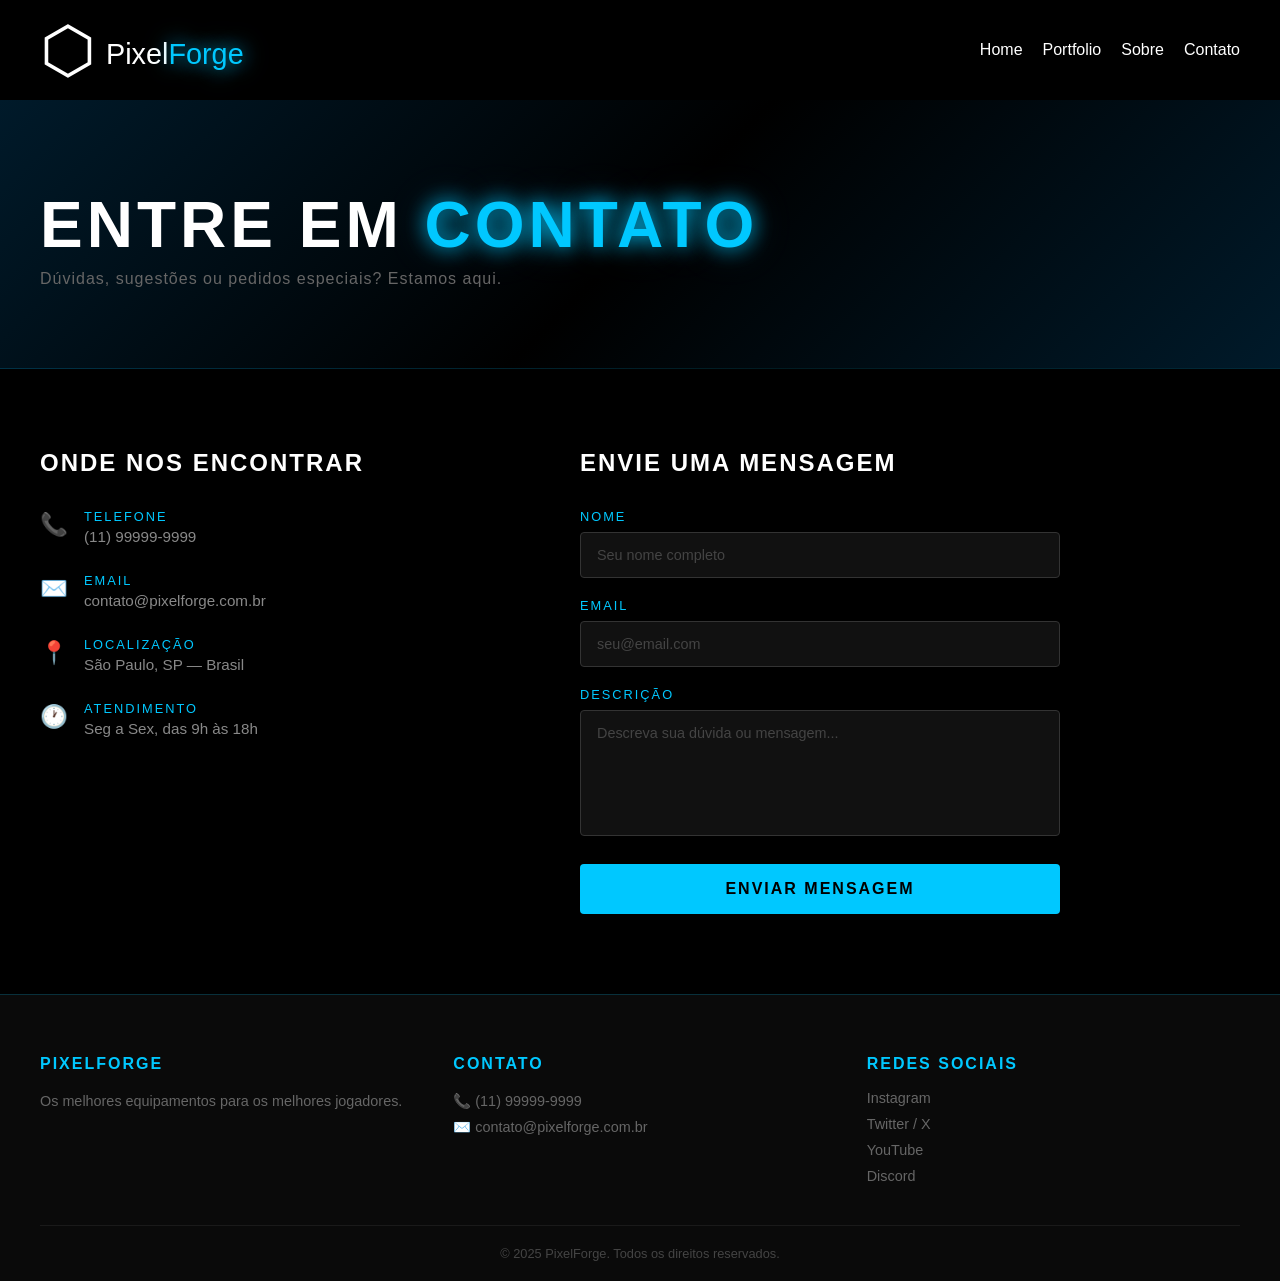
<file: src/pages/contato.html>
<!DOCTYPE html>
<html lang="en">
<head>
    <meta charset="UTF-8">
    <meta name="viewport" content="width=device-width, initial-scale=1.0">
    <link rel="stylesheet" href="../css/style.css">
    <link rel="stylesheet" href="../css/contato.css">
    <title>PixelForge | Contato</title>
</head>
<body>

    <header>
        <a href="../../index.html" id="logo">
            <span id="desenho-logo">⬡</span> <span id="logo-texto">Pixel<span>Forge</span></span>
        </a>
        <div class="menu-burger" id="menu-icone">
            <span></span>
            <span></span>
            <span></span>
        </div>
        <nav id="link-menu">
            <ul>
                <li><a href="../../index.html">Home</a></li>
                <li><a href="./portfolio.html">Portfolio</a></li>
                <li><a href="./sobre.html">Sobre</a></li>
                <li><a href="./contato.html">Contato</a></li>
            </ul>
        </nav>
    </header>

    <main id="contato">

        <section id="contato-hero">
            <h1>Entre em <span>Contato</span></h1>
            <p class="contato-subtitulo">Dúvidas, sugestões ou pedidos especiais? Estamos aqui.</p>
        </section>

        <section id="contato-conteudo">

            <div id="contato-info">
                <h2>Onde nos encontrar</h2>
                <div class="info-item">
                    <span class="info-icon">📞</span>
                    <div>
                        <p class="info-titulo">Telefone</p>
                        <p class="info-valor">(11) 99999-9999</p>
                    </div>
                </div>
                <div class="info-item">
                    <span class="info-icon">✉️</span>
                    <div>
                        <p class="info-titulo">Email</p>
                        <p class="info-valor">contato@pixelforge.com.br</p>
                    </div>
                </div>
                <div class="info-item">
                    <span class="info-icon">📍</span>
                    <div>
                        <p class="info-titulo">Localização</p>
                        <p class="info-valor">São Paulo, SP — Brasil</p>
                    </div>
                </div>
                <div class="info-item">
                    <span class="info-icon">🕐</span>
                    <div>
                        <p class="info-titulo">Atendimento</p>
                        <p class="info-valor">Seg a Sex, das 9h às 18h</p>
                    </div>
                </div>
            </div>

            <div id="contato-form">
                <h2>Envie uma mensagem</h2>
                <div class="form-grupo">
                    <label for="nome">Nome</label>
                    <input type="text" id="nome" placeholder="Seu nome completo">
                </div>
                <div class="form-grupo">
                    <label for="email">Email</label>
                    <input type="email" id="email" placeholder="seu@email.com">
                </div>
                <div class="form-grupo">
                    <label for="descricao">Descrição</label>
                    <textarea id="descricao" rows="6" placeholder="Descreva sua dúvida ou mensagem..."></textarea>
                </div>
                <button type="button" id="btn-enviar">Enviar mensagem</button>
            </div>

        </section>

    </main>

    <footer>
        <div class="footer-grid">
            <div class="footer-col">
                <h3>PixelForge</h3>
                <p>Os melhores equipamentos para os melhores jogadores.</p>
            </div>
            <div class="footer-col">
                <h3>Contato</h3>
                <p>📞 (11) 99999-9999</p>
                <p>✉️ contato@pixelforge.com.br</p>
            </div>
            <div class="footer-col">
                <h3>Redes Sociais</h3>
                <ul>
                    <li><a href="#">Instagram</a></li>
                    <li><a href="#">Twitter / X</a></li>
                    <li><a href="#">YouTube</a></li>
                    <li><a href="#">Discord</a></li>
                </ul>
            </div>
        </div>
        <div class="footer-copy">
            <p>© 2025 PixelForge. Todos os direitos reservados.</p>
        </div>
    </footer>

    <script src="../js/script.js"></script>
</body>
</html>
</file>
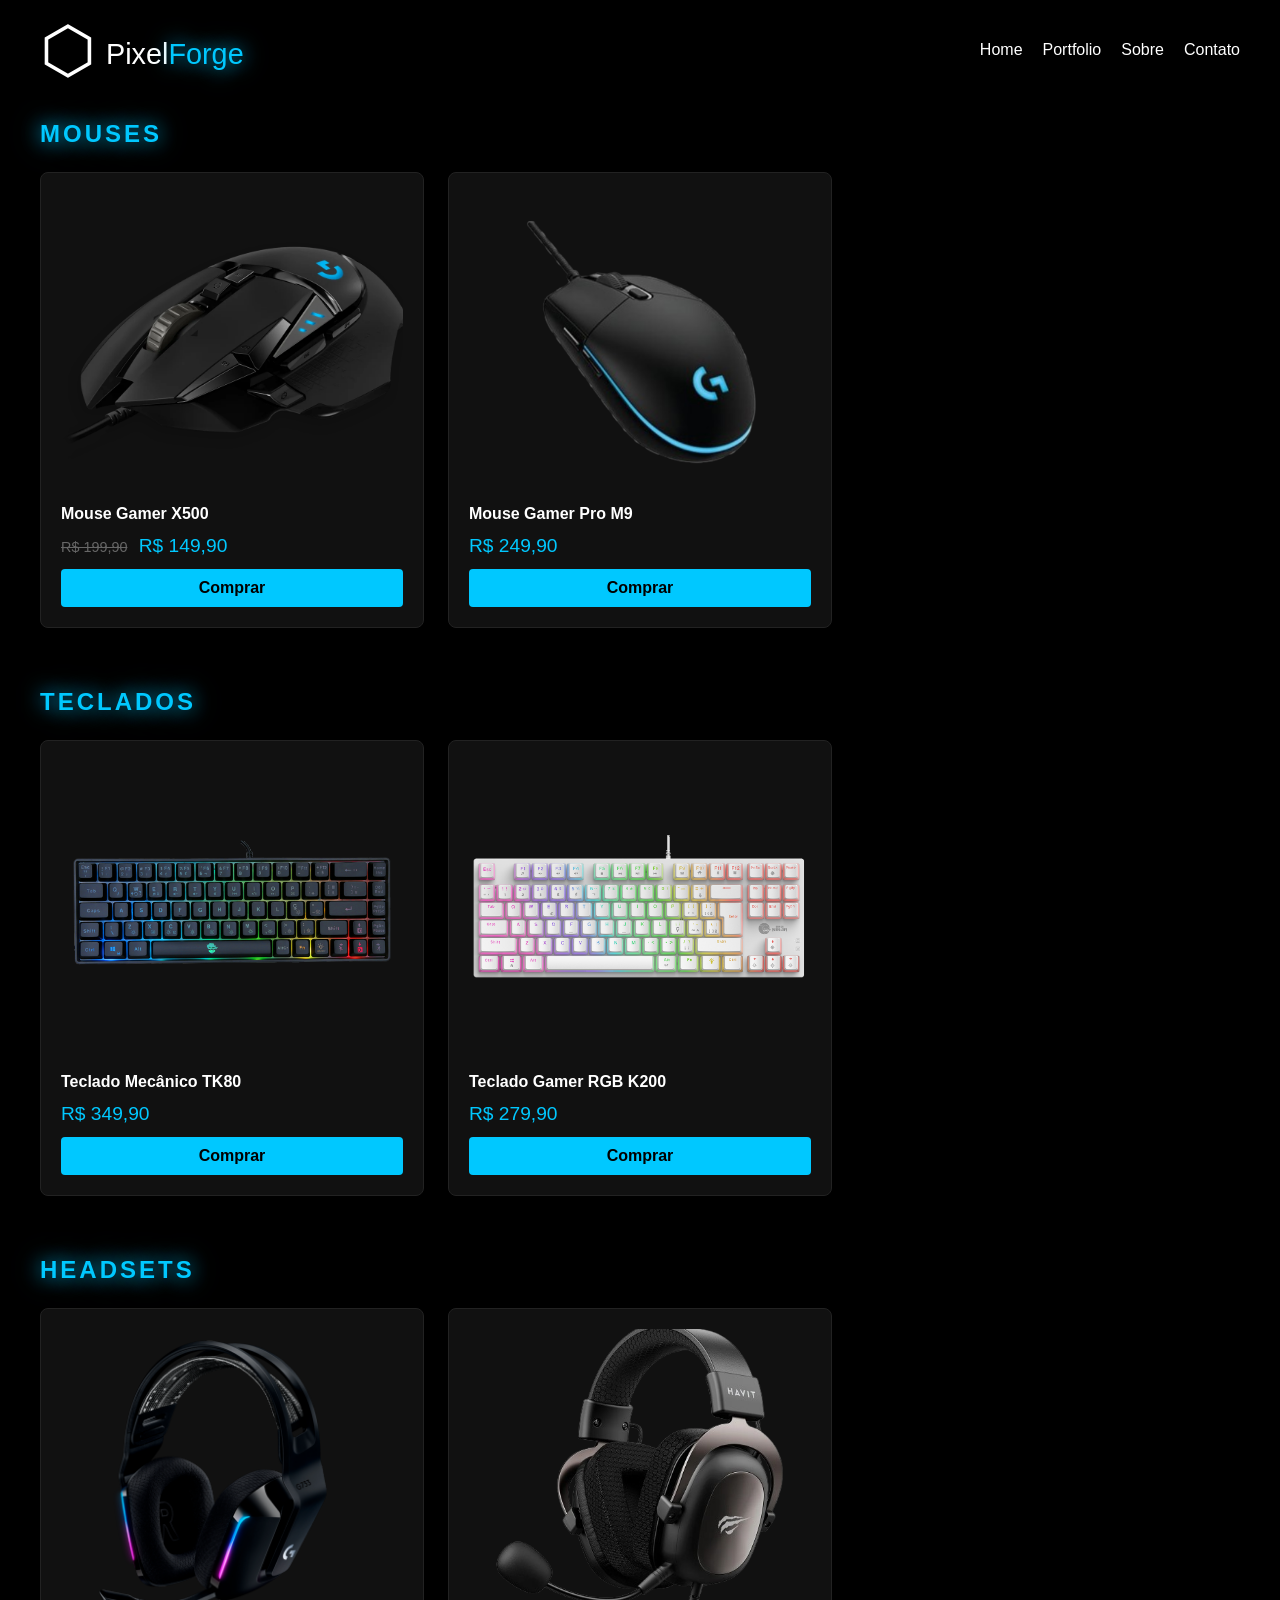
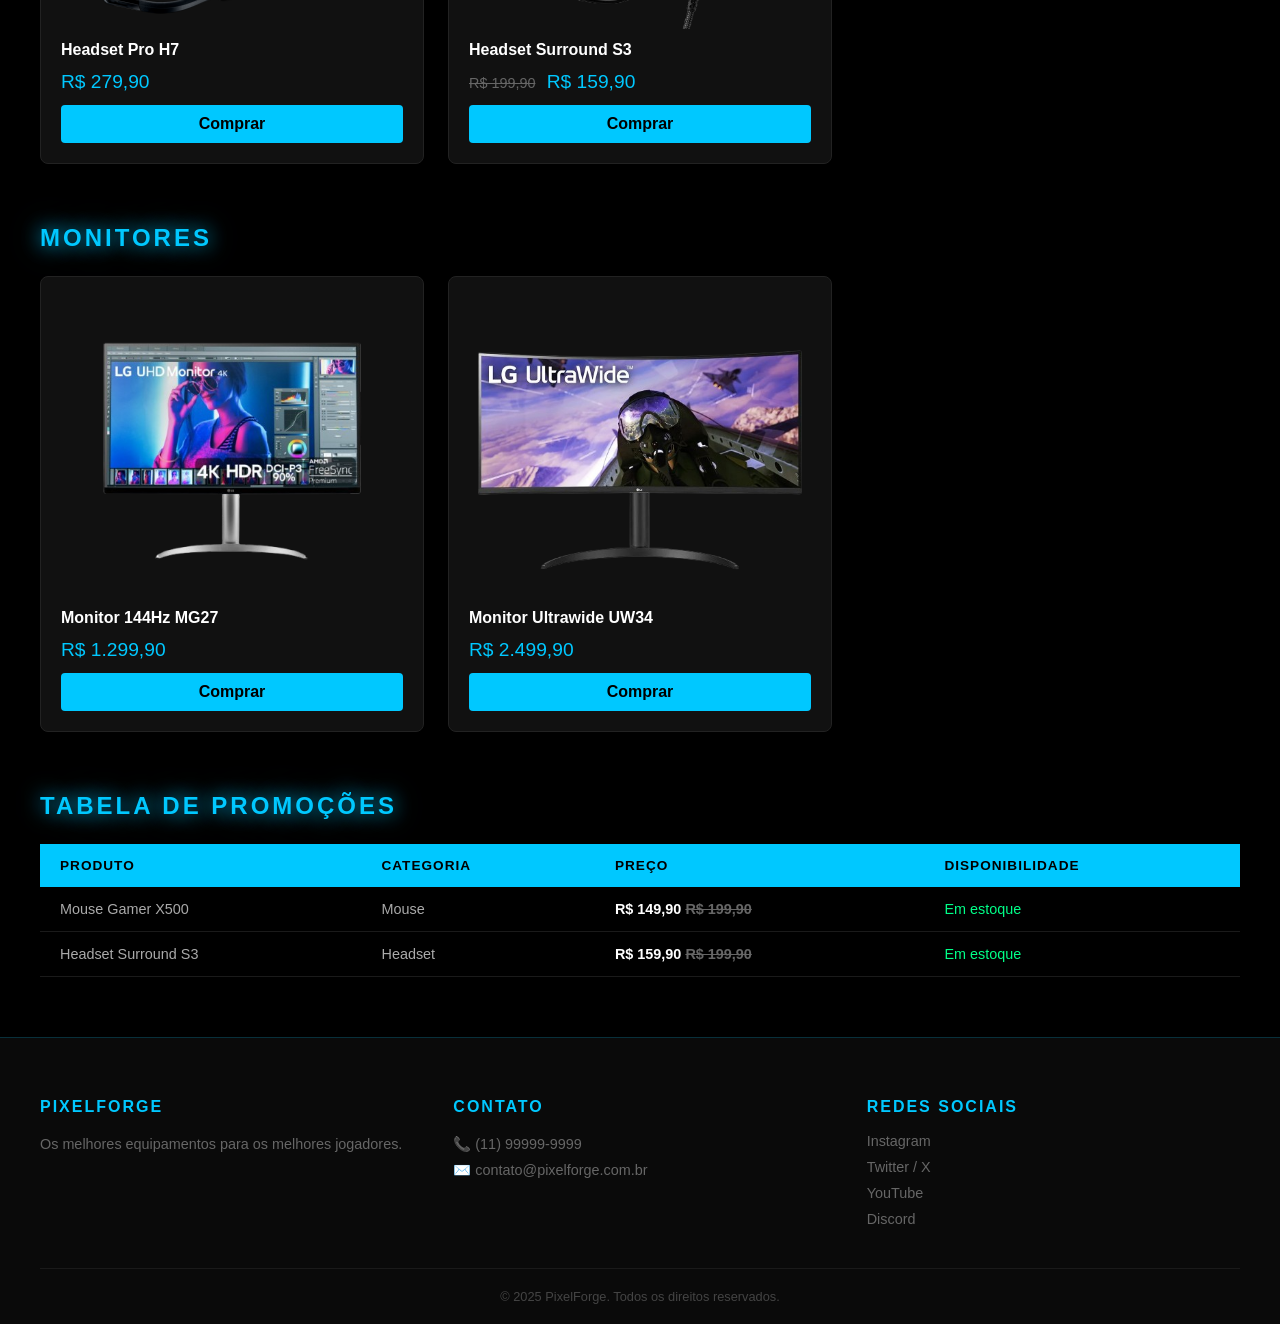
<file: src/pages/portfolio.html>
<!DOCTYPE html>
<html lang="en">
<head>
    <meta charset="UTF-8">
    <meta name="viewport" content="width=device-width, initial-scale=1.0">
    <link rel="stylesheet" href="../css/style.css">
    <link rel="stylesheet" href="../css/portfolio.css">
    <title>PixelForge | Portfolio</title>
</head>
<body>

    <header>
        <a href="../../index.html" id="logo">
            <span id="desenho-logo">⬡</span> <span id="logo-texto">Pixel<span>Forge</span></span>
        </a>
        <div class="menu-burger" id="menu-icone">
            <span></span>
            <span></span>
            <span></span>
        </div>
        <nav id="link-menu">
            <ul>
                <li><a href="../../index.html">Home</a></li>
                <li><a href="./portfolio.html">Portfolio</a></li>
                <li><a href="./sobre.html">Sobre</a></li>
                <li><a href="./contato.html">Contato</a></li>
            </ul>
        </nav>
    </header>

    <main id="portfolio">

        <!-- MOUSES -->
        <section class="categoria-produtos">
            <h2 class="titulo-categoria">Mouses</h2>
            <div class="grid-produtos">
                <div class="card-produto">
                    <img src="../assets/mouse.png" alt="Mouse Gamer X500">
                    <h3>Mouse Gamer X500</h3>
                    <p class="preco">
                        <span class="preco-antigo">R$ 199,90</span>
                        R$ 149,90
                    </p>
                    <a href="#">Comprar</a>
                </div>
                <div class="card-produto">
                    <img src="../assets/mouse2.png" alt="Mouse Gamer Pro M9">
                    <h3>Mouse Gamer Pro M9</h3>
                    <p class="preco">R$ 249,90</p>
                    <a href="#">Comprar</a>
                </div>
            </div>
        </section>

        <!-- TECLADOS -->
        <section class="categoria-produtos">
            <h2 class="titulo-categoria">Teclados</h2>
            <div class="grid-produtos">
                <div class="card-produto">
                    <img src="../assets/teclado.png" alt="Teclado Mecânico TK80">
                    <h3>Teclado Mecânico TK80</h3>
                    <p class="preco">R$ 349,90</p>
                    <a href="#">Comprar</a>
                </div>
                <div class="card-produto">
                    <img src="../assets/teclado2.png" alt="Teclado Gamer RGB K200">
                    <h3>Teclado Gamer RGB K200</h3>
                    <p class="preco">R$ 279,90</p>
                    <a href="#">Comprar</a>
                </div>
            </div>
        </section>

        <!-- HEADSETS -->
        <section class="categoria-produtos">
            <h2 class="titulo-categoria">Headsets</h2>
            <div class="grid-produtos">
                <div class="card-produto">
                    <img src="../assets/headset.png" alt="Headset Pro H7">
                    <h3>Headset Pro H7</h3>
                    <p class="preco">R$ 279,90</p>
                    <a href="#">Comprar</a>
                </div>
                <div class="card-produto">
                    <img src="../assets/headset2.png" alt="Headset Surround S3">
                    <h3>Headset Surround S3</h3>     
                    <p class="preco">
                        <span class="preco-antigo">R$ 199,90</span>
                        R$ 159,90
                    </p>
                    <a href="#">Comprar</a>
                </div>
            </div>
        </section>

        <!-- MONITORES -->
        <section class="categoria-produtos">
            <h2 class="titulo-categoria">Monitores</h2>
            <div class="grid-produtos">
                <div class="card-produto">
                    <img src="../assets/monitor144.png" alt="Monitor 144Hz MG27">
                    <h3>Monitor 144Hz MG27</h3>
                    <p class="preco">R$ 1.299,90</p>
                    <a href="#">Comprar</a>
                </div>
                <div class="card-produto">
                    <img src="../assets/monitorultra.png" alt="Monitor Ultrawide UW34">
                    <h3>Monitor Ultrawide UW34</h3>
                    <p class="preco">R$ 2.499,90</p>
                    <a href="#">Comprar</a>
                </div>
            </div>
        </section>


        <!-- TABELA DE PREÇOS -->
        <section id="tabela-precos">
            <h2 class="titulo-categoria">Tabela de Promoções</h2>
            <table>
                <thead>
                    <tr>
                        <th>Produto</th>
                        <th>Categoria</th>
                        <th>Preço</th>
                        <th>Disponibilidade</th>
                    </tr>
                </thead>
                <tbody>
                    <tr>
                        <td>Mouse Gamer X500</td>
                        <td>Mouse</td>
                        <td class="preco-tabela">R$ 149,90 <span class="preco-antigo">R$ 199,90</span></td>
                        <td class="disponivel">Em estoque</td>
                    </tr>
                    <tr>
                        <td>Headset Surround S3</td>
                        <td>Headset</td>
                        <td class="preco-tabela">R$ 159,90 <span class="preco-antigo">R$ 199,90</span></td>
                        <td class="disponivel">Em estoque</td>
                    </tr>
                </tbody>
            </table>
        </section>
    </main>

    <footer>
        <div class="footer-grid">
            <div class="footer-col">
                <h3>PixelForge</h3>
                <p>Os melhores equipamentos para os melhores jogadores.</p>
            </div>
            <div class="footer-col">
                <h3>Contato</h3>
                <p>📞 (11) 99999-9999</p>
                <p>✉️ contato@pixelforge.com.br</p>
            </div>
            <div class="footer-col">
                <h3>Redes Sociais</h3>
                <ul>
                    <li><a href="#">Instagram</a></li>
                    <li><a href="#">Twitter / X</a></li>
                    <li><a href="#">YouTube</a></li>
                    <li><a href="#">Discord</a></li>
                </ul>
            </div>
        </div>
        <div class="footer-copy">
            <p>© 2025 PixelForge. Todos os direitos reservados.</p>
        </div>
    </footer>

    <script src="../js/script.js"></script>
</body>
</html>
</file>
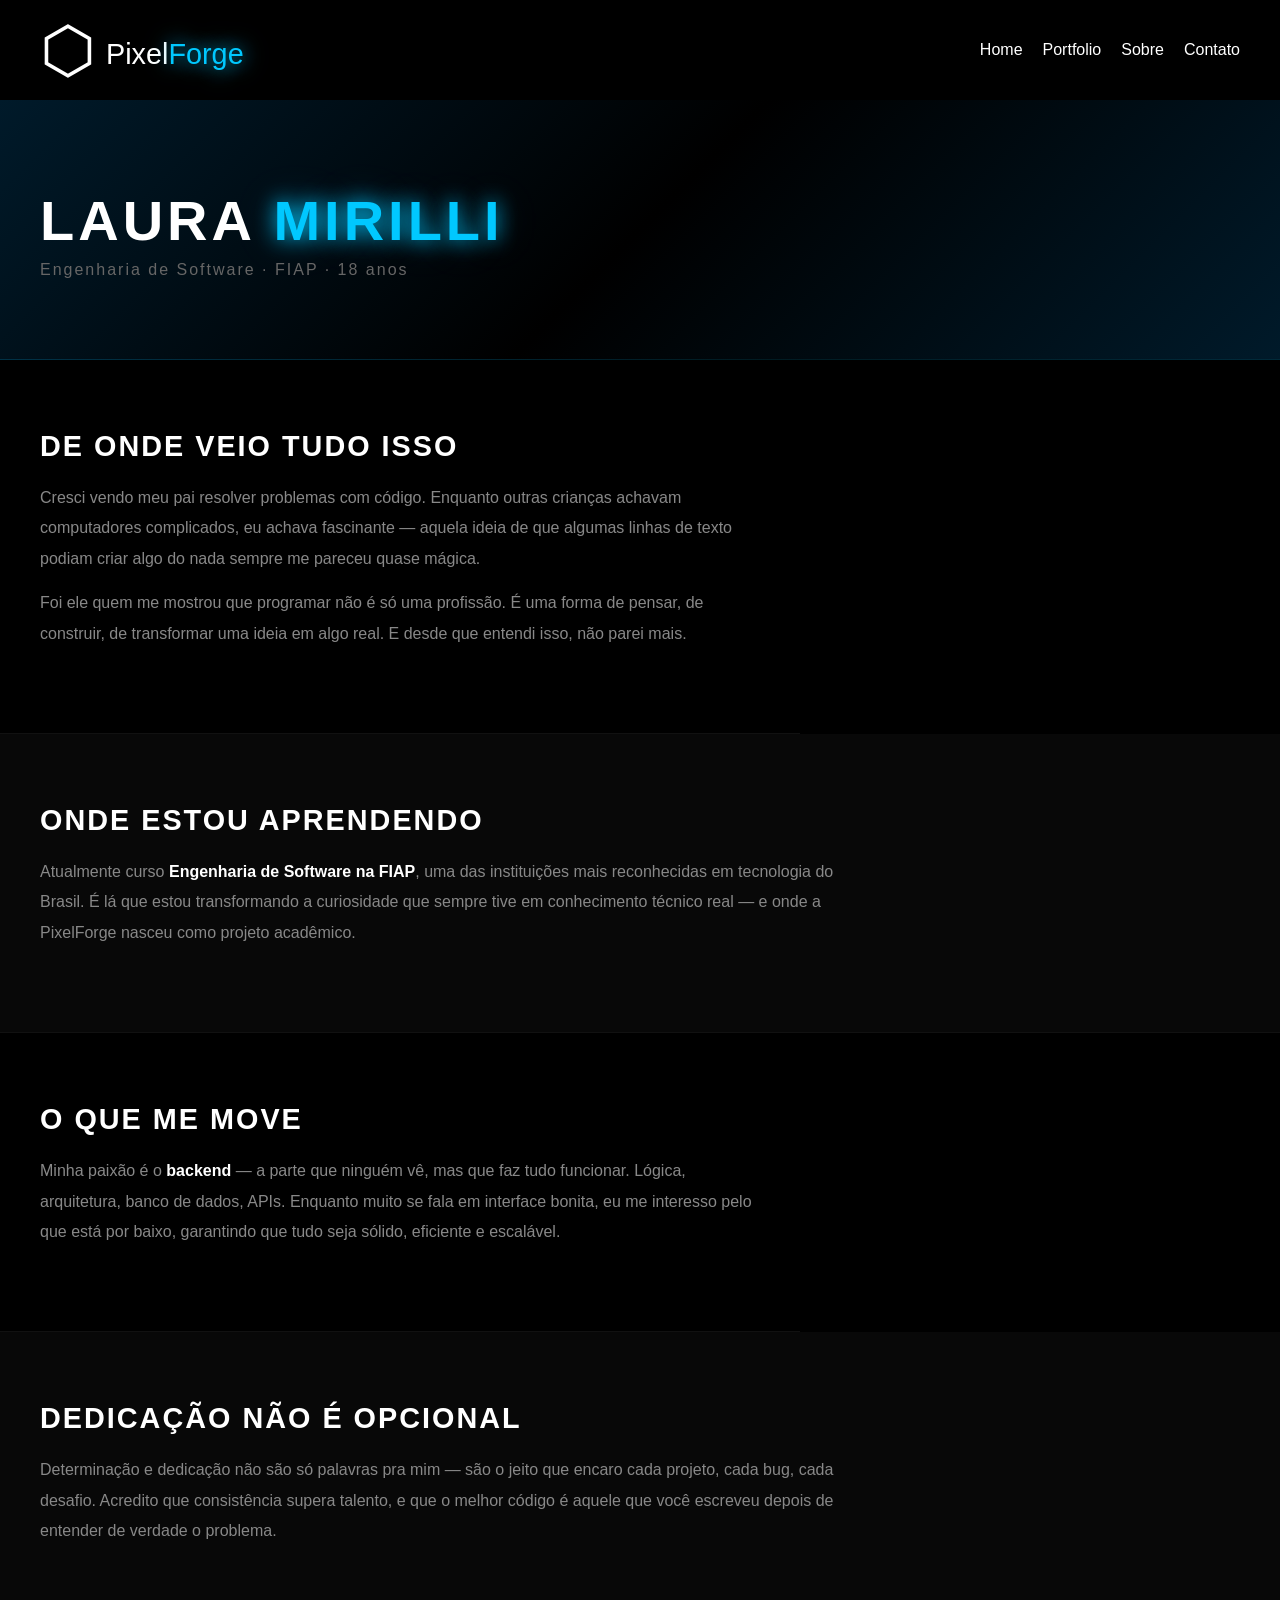
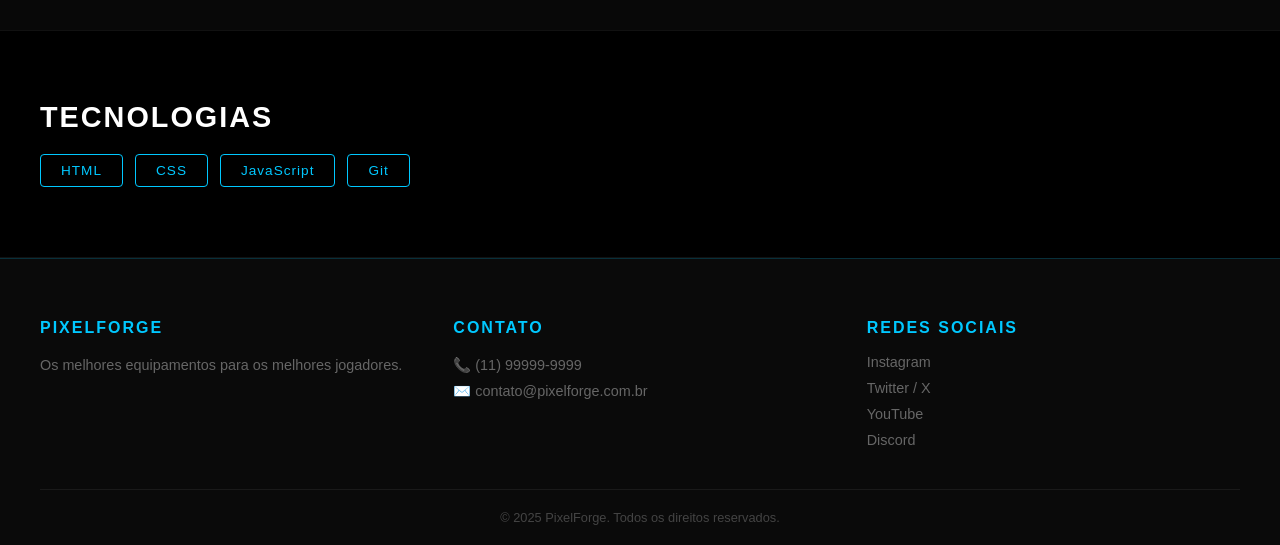
<file: src/pages/sobre.html>
<!DOCTYPE html>
<html lang="en">
<head>
    <meta charset="UTF-8">
    <meta name="viewport" content="width=device-width, initial-scale=1.0">
    <link rel="stylesheet" href="../css/style.css">
    <link rel="stylesheet" href="../css/sobre.css">
    <title>PixelForge | Sobre</title>
</head>
<body>

    <header>
        <a href="../../index.html" id="logo">
            <span id="desenho-logo">⬡</span> <span id="logo-texto">Pixel<span>Forge</span></span>
        </a>
        <div class="menu-burger" id="menu-icone">
            <span></span>
            <span></span>
            <span></span>
        </div>
        <nav id="link-menu">
            <ul>
                <li><a href="../../index.html">Home</a></li>
                <li><a href="./portfolio.html">Portfolio</a></li>
                <li><a href="./sobre.html">Sobre</a></li>
                <li><a href="./contato.html">Contato</a></li>
            </ul>
        </nav>
    </header>

    <main id="sobre">

        <!-- HERO DA PÁGINA -->
        <section id="sobre-hero">
            <div id="sobre-hero-texto">
                <h1>Laura <span>Mirilli</span></h1>
                <p class="sobre-subtitulo">Engenharia de Software · FIAP · 18 anos</p>
            </div>
        </section>

        <!-- HISTÓRIA -->
        <section class="sobre-secao">
            <div class="sobre-bloco">
                <h2>De onde veio tudo isso</h2>
                <p>Cresci vendo meu pai resolver problemas com código. Enquanto outras crianças achavam computadores complicados, eu achava fascinante — aquela ideia de que algumas linhas de texto podiam criar algo do nada sempre me pareceu quase mágica.</p>
                <p>Foi ele quem me mostrou que programar não é só uma profissão. É uma forma de pensar, de construir, de transformar uma ideia em algo real. E desde que entendi isso, não parei mais.</p>
            </div>
        </section>

        <!-- FORMAÇÃO -->
        <section class="sobre-secao sobre-secao-alt">
            <div class="sobre-bloco">
                <h2>Onde estou aprendendo</h2>
                <p>Atualmente curso <strong>Engenharia de Software na FIAP</strong>, uma das instituições mais reconhecidas em tecnologia do Brasil. É lá que estou transformando a curiosidade que sempre tive em conhecimento técnico real — e onde a PixelForge nasceu como projeto acadêmico.</p>
            </div>
        </section>

        <!-- FOCO -->
        <section class="sobre-secao">
            <div class="sobre-bloco">
                <h2>O que me move</h2>
                <p>Minha paixão é o <strong>backend</strong> — a parte que ninguém vê, mas que faz tudo funcionar. Lógica, arquitetura, banco de dados, APIs. Enquanto muito se fala em interface bonita, eu me interesso pelo que está por baixo, garantindo que tudo seja sólido, eficiente e escalável.</p>
            </div>
        </section>

        <!-- VALORES -->
        <section class="sobre-secao sobre-secao-alt">
            <div class="sobre-bloco">
                <h2>Dedicação não é opcional</h2>
                <p>Determinação e dedicação não são só palavras pra mim — são o jeito que encaro cada projeto, cada bug, cada desafio. Acredito que consistência supera talento, e que o melhor código é aquele que você escreveu depois de entender de verdade o problema.</p>
            </div>
        </section>

        <!-- SKILLS -->
        <section class="sobre-secao">
            <div class="sobre-bloco">
                <h2>Tecnologias</h2>
                <div class="skills-grid">
                    <span class="skill">HTML</span>
                    <span class="skill">CSS</span>
                    <span class="skill">JavaScript</span>
                    <span class="skill">Git</span>
                </div>
            </div>
        </section>

    </main>

    <footer>
        <div class="footer-grid">
            <div class="footer-col">
                <h3>PixelForge</h3>
                <p>Os melhores equipamentos para os melhores jogadores.</p>
            </div>
            <div class="footer-col">
                <h3>Contato</h3>
                <p>📞 (11) 99999-9999</p>
                <p>✉️ contato@pixelforge.com.br</p>
            </div>
            <div class="footer-col">
                <h3>Redes Sociais</h3>
                <ul>
                    <li><a href="#">Instagram</a></li>
                    <li><a href="#">Twitter / X</a></li>
                    <li><a href="#">YouTube</a></li>
                    <li><a href="#">Discord</a></li>
                </ul>
            </div>
        </div>
        <div class="footer-copy">
            <p>© 2025 PixelForge. Todos os direitos reservados.</p>
        </div>
    </footer>

    <script src="../js/script.js"></script>
</body>
</html>
</file>
<file: src/css/style.css>
:root {
    --cor-preta: #000000;
    --cor-preta-op: #00000053;
    --cor-branca: #ffffff;
    --cor-principal: #00c8ff;
    --cor-secundaria: #0084a9;
    --fonte: "Verdana", sans-serif;
}

* {
    margin: 0;
    padding: 0;
    box-sizing: border-box;
}

#inicio {
    background: var(--cor-preta);
    position: fixed;
    top: 0;
    left: 0;
    width: 100%;
    height: 100%;
    display: flex;
    flex-direction: column;
    justify-content: center;
    align-items: center;
    opacity: 1;
    transition: opacity 1s ease-in-out;
    gap: 15px;
    overflow: hidden;
    z-index: 100;
}

#imgHero {
    color: var(--cor-branca);
    font-size: 8rem;
    animation:rodar 1.5s ease-in-out;
}

#titulo {
    color: var(--cor-branca);
    font-family: var(--fonte);
    font-size: 2.6rem;
}

#titulo span{
    color: var(--cor-principal);
    text-shadow: 0 0 20px #00c8ff, 0 0 40px #00c8ff44;
    font-family: var(--fonte);
    font-size: 2.6rem;
}

#tagline {
    color: var(--cor-branca);
    animation:efeito 2s ease-in-out;
    font-family: var(--fonte);
}

@keyframes rodar{
    from{
        transform:rotate(0deg);
    }
    to{
        transform:rotate(360deg);
    }
}

@keyframes efeito{
    from{
        opacity:0;
    }
    to{
        opacity:0.8;
    }
}

header {
    display: flex;
    position: fixed;
    top: 0;
    left: 0;
    width: 100%;
    z-index: 99;
    background: var(--cor-preta);
    justify-content: space-between;
    align-items: center;
    height: 100px;
    padding: 20px 40px;
    font-family: var(--fonte);
    font-weight: 500;
}

#logo {
    color: var(--cor-branca);
    text-decoration: none;
    display: flex;
    align-items: center;
    gap: 10px;
}

#desenho-logo:hover{
    animation:rodar 1.5s ease-in-out;   
}

#logo-texto {
    font-size: 1.8rem;
    margin-top: 9px;
}

#logo-texto span {
    font-size: 1.8rem;
    margin-top: 9px;
    color: var(--cor-principal);
    text-shadow: 0 0 20px #00c8ff, 0 0 40px #00c8ff44;
}

a span {
    font-size: 4rem;
}

header a {
    text-decoration: none;
}

nav ul {
    display: flex;
    gap: 20px;
}

header nav ul li a {
    text-decoration: none;
    color: var(--cor-branca);
}

header nav ul li a:hover {
    color: var(--cor-principal);
}

#banner {
    display: flex;
    justify-content: space-between;
    align-items: center;
    padding: 80px 40px;
    margin-top: 100px; /* altura do header fixo */
    gap: 40px;
    background: linear-gradient(90deg, #001a2a 0%, #000000 50%, #001a2a 100%);
}

.banner-texto {
    display: flex;
    flex-direction: column;
    gap: 20px;
    max-width: 650px;
}

.banner-texto span {
    color: var(--cor-principal);
}

.banner-texto h2 {
    font-family: var(--fonte);
    font-size: 3.5rem;
    color: var(--cor-branca);
    line-height: 1.3;
    letter-spacing: 2px;
}

.banner-texto p {
    font-family: var(--fonte);
    color: var(--cor-branca);
    font-size: 1rem;
}

.banner-texto p span{
    font-family: var(--fonte);
    color: var(--cor-principal);
    font-size: 1rem;
}

.btn-banner {
    display: inline-block;
    padding: 14px 32px;
    color: var(--cor-branca);
    text-decoration: none;
    font-family: var(--fonte);
    font-weight: 700;
    border-radius: 10px;
    width: fit-content;
    transition: opacity 0.3s;
    border: 2px solid var(--cor-principal);
}

.btn-banner:hover {
    background: var(--cor-principal);
    color: var(--cor-preta);
}

.banner-imagem img {
    width: 500px;
    height: 400px;
    object-fit: cover;
    border-radius: 8px;
    box-shadow: 0 0 50px var(--cor-principal)
}

#categorias {
    padding: 60px 80px;
    background: linear-gradient(90deg, #001a2a 0%, #000000 50%, #001a2a 100%);
}

#categorias h2 {
    font-family: var(--fonte);
    font-size: 1.9rem;
    color: var(--cor-principal);
    margin-bottom: 60px;
}

#categorias-grid {
    display: grid;
    grid-template-columns: repeat(5, 1fr);
    gap: 180px;
}

.categoria-card {
    background: var(--cor-branca);
    border: 1px solid var(--cor-preta-op);
    border-radius: 12px;
    padding: 40px 4rem;
    display: flex;
    flex-direction: column;
    align-items: center;
    gap: 20px;
    font-family: var(--fonte);
    font-size: 1.1rem;
    color: var(--cor-preta);
    text-decoration: none;
    transition: border-color .2s, transform .2s, color .2s;
    box-shadow: 0px 4px 12px rgba(0, 0, 0, 0.10);
}

.categoria-card:hover {
    border-color: var(--cor-secundaria);
    transform: translateY(-4px);
    color: var(--cor-secundaria);
    box-shadow: 0px 8px 24px rgba(61, 180, 249, 0.15);
}

#produtos {
    background: var(--cor-preta);
    padding: 60px 40px;
}

#produtos h2 {
    font-family: var(--fonte);
    color: var(--cor-branca);
    font-size: 1.8rem;
    margin-bottom: 40px;
    text-transform: uppercase;
}

.grid-produtos {
    display: grid;
    grid-template-columns: repeat(3, 1fr);
    gap: 24px;
}

.card-produto {
    background: #111;
    border: 1px solid #222;
    border-radius: 8px;
    padding: 20px;
    display: flex;
    flex-direction: column;
    gap: 12px;
    transition: border-color 0.3s;
}

.card-produto:hover {
    border-color: var(--cor-principal);
    transform: translateY(-4px);
}

.card-produto img {
    width: 100%;
    height: 200px;
    object-fit: cover;
    border-radius: 4px;
}

.preco-antigo {
    text-decoration: line-through;
    color: #666;
    font-size: 0.9rem;
    margin-right: 6px;
}

.card-produto h3 {
    font-family: var(--fonte);
    color: var(--cor-branca);
    font-size: 1rem;
}

.card-produto .preco {
    font-family: var(--fonte);
    color: var(--cor-principal);
    font-size: 1.2rem;
    font-weight: 500;
}

.card-produto a {
    display: block;
    text-align: center;
    padding: 10px;
    background: var(--cor-principal);
    color: var(--cor-preta);
    text-decoration: none;
    font-family: var(--fonte);
    font-weight: 700;
    border-radius: 4px;
    margin-top: auto;
    transition: opacity 0.3s;
}

.card-produto a:hover {
    opacity: 0.8;
}

#banner-secundario {
    background: linear-gradient(135deg, #001a2a 0%, #000000 50%, #001a2a 100%);
    padding: 80px 40px;
    text-align: center;
    display: flex;
    flex-direction: column;
    align-items: center;
    gap: 16px;
    border-top: 1px solid #00c8ff33;
    border-bottom: 1px solid #00c8ff33;
}

#banner-secundario h2 {
    font-family: var(--fonte);
    color: var(--cor-branca);
    font-size: 2.5rem;
    text-transform: uppercase;
    letter-spacing: 4px;
}

#banner-secundario p {
    font-family: var(--fonte);
    color: var(--cor-principal);
    font-size: 1.1rem;
}

#banner-secundario a {
    display: inline-block;
    padding: 14px 40px;
    border: 2px solid var(--cor-principal);
    color: var(--cor-principal);
    text-decoration: none;
    font-family: var(--fonte);
    font-weight: 600;
    border-radius: 10px;
    margin-top: 8px;
    transition: background 0.3s, color 0.3s;
}

#banner-secundario a:hover {
    background: var(--cor-principal);
    color: var(--cor-preta);
}

#newsletter {
    background: var(--cor-preta);
    padding: 80px 40px;
    text-align: center;
    display: flex;
    flex-direction: column;
    align-items: center;
    gap: 16px;
}

#newsletter h2 {
    font-family: var(--fonte);
    color: var(--cor-branca);
    font-size: 1.8rem;
    text-transform: uppercase;
}

#newsletter p {
    font-family: var(--fonte);
    color: #666;
    font-size: 1rem;
}

.form-newsletter {
    display: flex;
    gap: 0;
    margin-top: 8px;
    width: 100%;
    max-width: 500px;
}

.form-newsletter input {
    flex: 1;
    padding: 14px 20px;
    background: #111;
    border: 1px solid #333;
    border-right: none;
    color: var(--cor-branca);
    font-family: var(--fonte);
    font-size: 0.9rem;
    border-radius: 4px 0 0 4px;
    outline: none;
}

.form-newsletter input:focus {
    border-color: var(--cor-principal);
}

.form-newsletter button {
    padding: 14px 28px;
    background: var(--cor-principal);
    color: var(--cor-preta);
    border: none;
    font-family: var(--fonte);
    font-weight: 700;
    cursor: pointer;
    border-radius: 0 4px 4px 0;
    transition: opacity 0.3s;
}

.form-newsletter button:hover {
    opacity: 0.8;
}

footer {
    background: #0a0a0a;
    border-top: 1px solid #00c8ff33;
    padding: 60px 40px 20px;
    font-family: var(--fonte);
}

.footer-grid {
    display: grid;
    grid-template-columns: repeat(3, 1fr);
    gap: 40px;
    margin-bottom: 40px;
}

.footer-col h3 {
    color: var(--cor-principal);
    font-size: 1rem;
    text-transform: uppercase;
    letter-spacing: 2px;
    margin-bottom: 16px;
}

.footer-col p {
    color: #666;
    font-size: 0.9rem;
    line-height: 1.8;
}

.footer-col ul {
    list-style: none;
    display: flex;
    flex-direction: column;
    gap: 8px;
}

.footer-col ul li a {
    color: #666;
    text-decoration: none;
    font-size: 0.9rem;
    transition: color 0.3s;
}

.footer-col ul li a:hover {
    color: var(--cor-principal);
}

.footer-copy {
    border-top: 1px solid #1a1a1a;
    padding-top: 20px;
    text-align: center;
}

.footer-copy p {
    color: #444;
    font-size: 0.8rem;
}

@media (max-width: 768px) {

    /* HEADER */
    header {
        padding: 16px 20px;
        height: auto;
    }

    /* HERO INTRO */
    #inicio {
        padding: 40px 20px;
        text-align: center;
    }

    #titulo {
        font-size: 1.8rem;
    }

    /* BANNER PRINCIPAL */
    #banner {
        flex-direction: column;
        padding: 60px 20px;
        text-align: center;
        margin-top: 70px;
    }

    .banner-texto {
        align-items: center;
    }

    .banner-texto h2 {
        font-size: 1.8rem;
    }

    .banner-imagem img {
        width: 100%;
        height: 250px;
    }

    /* CATEGORIAS */
    #categorias-grid {
        grid-template-columns: repeat(1, 1fr);
    }

    /* PRODUTOS */
    .grid-produtos {
        grid-template-columns: repeat(2, 1fr);
    }

    /* BANNER SECUNDÁRIO */
    #banner-secundario {
        padding: 60px 20px;
    }

    #banner-secundario h2 {
        font-size: 1.8rem;
    }

    /* NEWSLETTER */
    .form-newsletter {
        flex-direction: column;
    }

    .form-newsletter input {
        border-right: 1px solid #333;
        border-radius: 4px;
    }

    .form-newsletter button {
        border-radius: 4px;
    }

    /* FOOTER */
    .footer-grid {
        grid-template-columns: 1fr;
        gap: 32px;
    }
}
</file>
<file: src/css/contato.css>
#contato {
    background: var(--cor-preta);
    padding-top: 100px;
}

/* HERO */
#contato-hero {
    padding: 80px 40px;
    border-bottom: 1px solid #00c8ff22;
    background: linear-gradient(135deg, #001a2a 0%, #000000 50%, #001a2a 100%);
}

#contato-hero h1 {
    font-family: var(--fonte);
    font-size: 4rem;
    color: var(--cor-branca);
    text-transform: uppercase;
    letter-spacing: 4px;
    margin: 8px 0;
}

#contato-hero h1 span {
    color: var(--cor-principal);
    text-shadow: 0 0 20px #00c8ff, 0 0 40px #00c8ff44;
}

.contato-subtitulo {
    font-family: var(--fonte);
    color: #666;
    font-size: 1rem;
    letter-spacing: 1px;
    margin-top: 8px;
}

/* CONTEÚDO */
#contato-conteudo {
    display: grid;
    grid-template-columns: 1fr 1fr;
    gap: 60px;
    padding: 80px 40px;
    max-width: 1100px;
}

/* INFORMAÇÕES */
#contato-info h2,
#contato-form h2 {
    font-family: var(--fonte);
    color: var(--cor-branca);
    font-size: 1.5rem;
    text-transform: uppercase;
    letter-spacing: 2px;
    margin-bottom: 32px;
}

.info-item {
    display: flex;
    align-items: flex-start;
    gap: 16px;
    margin-bottom: 28px;
}

.info-icon {
    font-size: 1.4rem;
    margin-top: 2px;
}

.info-titulo {
    font-family: var(--fonte);
    color: var(--cor-principal);
    font-size: 0.8rem;
    letter-spacing: 2px;
    text-transform: uppercase;
    margin-bottom: 4px;
}

.info-valor {
    font-family: var(--fonte);
    color: #888;
    font-size: 0.95rem;
}

/* FORMULÁRIO */
.form-grupo {
    display: flex;
    flex-direction: column;
    gap: 8px;
    margin-bottom: 20px;
}

.form-grupo label {
    font-family: var(--fonte);
    color: var(--cor-principal);
    font-size: 0.8rem;
    letter-spacing: 2px;
    text-transform: uppercase;
}

.form-grupo input,
.form-grupo textarea {
    background: #111;
    border: 1px solid #333;
    border-radius: 4px;
    padding: 14px 16px;
    color: var(--cor-branca);
    font-family: var(--fonte);
    font-size: 0.9rem;
    outline: none;
    transition: border-color 0.3s;
    resize: none;
}

.form-grupo input:focus,
.form-grupo textarea:focus {
    border-color: var(--cor-principal);
}

.form-grupo input::placeholder,
.form-grupo textarea::placeholder {
    color: #444;
}

#btn-enviar {
    width: 100%;
    padding: 16px;
    background: var(--cor-principal);
    color: var(--cor-preta);
    border: none;
    border-radius: 4px;
    font-family: var(--fonte);
    font-size: 1rem;
    font-weight: 700;
    text-transform: uppercase;
    letter-spacing: 2px;
    cursor: pointer;
    transition: opacity 0.3s;
    margin-top: 8px;
}

#btn-enviar:hover {
    opacity: 0.8;
}

@media (max-width: 768px) {

    #contato-hero {
        padding: 60px 20px;
    }

    #contato-hero h1 {
        font-size: 2.5rem;
        letter-spacing: 2px;
    }

    #contato-conteudo {
        grid-template-columns: 1fr;
        gap: 40px;
        padding: 60px 20px;
    }

    #contato-info h2,
    #contato-form h2 {
        font-size: 1.3rem;
    }
}

@media (max-width: 480px) {

    #contato-hero h1 {
        font-size: 2rem;
    }

    .info-valor {
        font-size: 0.85rem;
    }

    #btn-enviar {
        font-size: 0.9rem;
        padding: 14px;
    }
}
</file>
<file: src/css/portfolio.css>
#portfolio {
    background: var(--cor-preta);
    padding: 120px 40px 60px;
}

.titulo-categoria {
    font-family: var(--fonte);
    color: var(--cor-principal);
    font-size: 1.5rem;
    text-transform: uppercase;
    letter-spacing: 3px;
    margin-bottom: 24px;
    text-shadow: 0 0 20px #00c8ff, 0 0 40px #00c8ff44;
}

.categoria-produtos {
    margin-bottom: 60px;
}

/* BADGE DE PROMOÇÃO */
.card-produto {
    position: relative;
}

.card-produto img {
    width: 100%;
    height: 300px;
    object-fit: cover;
    border-radius: 4px;
}

.badge-promo {
    position: absolute;
    top: 12px;
    left: 12px;
    background: var(--cor-principal);
    color: var(--cor-preta);
    font-family: var(--fonte);
    font-size: 0.7rem;
    font-weight: 700;
    padding: 4px 10px;
    border-radius: 4px;
    letter-spacing: 1px;
}

.card-produto.destaque {
    border-color: var(--cor-principal);
}

/* TABELA */
#tabela-precos {
    margin-top: 60px;
}

table {
    width: 100%;
    border-collapse: collapse;
    font-family: var(--fonte);
}

thead tr {
    background: var(--cor-principal);
}

thead th {
    color: var(--cor-preta);
    font-size: 0.85rem;
    text-transform: uppercase;
    letter-spacing: 1px;
    padding: 14px 20px;
    text-align: left;
}

tbody tr {
    border-bottom: 1px solid #1a1a1a;
    transition: background 0.2s;
}

tbody tr:hover {
    background: #111;
}

tbody td {
    color: #aaa;
    font-size: 0.9rem;
    padding: 14px 20px;
}

.preco-tabela {
    color: var(--cor-branca) !important;
    font-weight: 700;
}

.disponivel {
    color: #00ff88 !important;
}

.indisponivel {
    color: #ff4444 !important;
}

/* SEÇÃO PROMOÇÕES */
#promocoes {
    margin-bottom: 60px;
}

@media (max-width: 768px) {

    #portfolio {
        padding: 120px 20px 60px;
    }

    .titulo-categoria {
        font-size: 1.2rem;
    }

    .grid-produtos {
        grid-template-columns: repeat(2, 1fr);
    }

    /* TABELA */
    #tabela-precos {
        overflow-x: auto;
    }

    table {
        min-width: 600px;
    }

    /* PROMOÇÕES */
    #promocoes .grid-produtos {
        grid-template-columns: repeat(2, 1fr);
    }
}

@media (max-width: 480px) {

    .grid-produtos {
        grid-template-columns: 1fr;
    }

    #promocoes .grid-produtos {
        grid-template-columns: 1fr;
    }

    thead th {
        font-size: 0.75rem;
        padding: 10px 12px;
    }

    tbody td {
        font-size: 0.8rem;
        padding: 10px 12px;
    }
}
</file>
<file: src/css/sobre.css>
#sobre {
    background: var(--cor-preta);
    padding-top: 100px;
}

/* HERO */
#sobre-hero {
    padding: 80px 40px;
    border-bottom: 1px solid #00c8ff22;
    background: linear-gradient(135deg, #001a2a 0%, #000000 50%, #001a2a 100%);
}

#sobre-hero-texto h1 {
    font-family: var(--fonte);
    font-size: 3.5rem;
    color: var(--cor-branca);
    text-transform: uppercase;
    letter-spacing: 4px;
    margin: 8px 0;
}

#sobre-hero-texto h1 span {
    color: var(--cor-principal);
    text-shadow: 0 0 20px #00c8ff, 0 0 40px #00c8ff44;
}

.sobre-subtitulo {
    font-family: var(--fonte);
    color: #666;
    font-size: 1rem;
    letter-spacing: 2px;
    margin-top: 8px;
}

/* SEÇÕES */
.sobre-secao {
    padding: 70px 40px;
    border-bottom: 1px solid #111;
    max-width: 800px;
}

.sobre-secao-alt {
    background: #080808;
    max-width: 100%;
}

.sobre-secao-alt .sobre-bloco {
    max-width: 800px;
}

.sobre-bloco h2 {
    font-family: var(--fonte);
    color: var(--cor-branca);
    font-size: 1.8rem;
    text-transform: uppercase;
    letter-spacing: 2px;
    margin-bottom: 20px;
}

.sobre-bloco p {
    font-family: var(--fonte);
    color: #888;
    font-size: 1rem;
    line-height: 1.9;
    margin-bottom: 14px;
}

.sobre-bloco p strong {
    color: var(--cor-branca);
    font-weight: 700;
}

/* SKILLS */
.skills-grid {
    display: flex;
    flex-wrap: wrap;
    gap: 12px;
    margin-top: 8px;
}

.skill {
    font-family: var(--fonte);
    font-size: 0.85rem;
    color: var(--cor-principal);
    border: 1px solid var(--cor-principal);
    padding: 8px 20px;
    border-radius: 4px;
    letter-spacing: 1px;
    transition: background 0.3s, color 0.3s;
}

.skill:hover {
    background: var(--cor-principal);
    color: var(--cor-preta);
    cursor: default;
}

@media (max-width: 768px) {

    #sobre-hero {
        padding: 60px 20px;
    }

    #sobre-hero-texto h1 {
        font-size: 2.5rem;
        letter-spacing: 2px;
    }

    .sobre-secao {
        padding: 50px 20px;
    }

    .sobre-bloco h2 {
        font-size: 1.4rem;
    }

    .skills-grid {
        gap: 8px;
    }

    .skill {
        font-size: 0.8rem;
        padding: 6px 14px;
    }
}

@media (max-width: 480px) {

    #sobre-hero-texto h1 {
        font-size: 2rem;
    }

    .sobre-bloco p {
        font-size: 0.95rem;
    }
}
</file>
